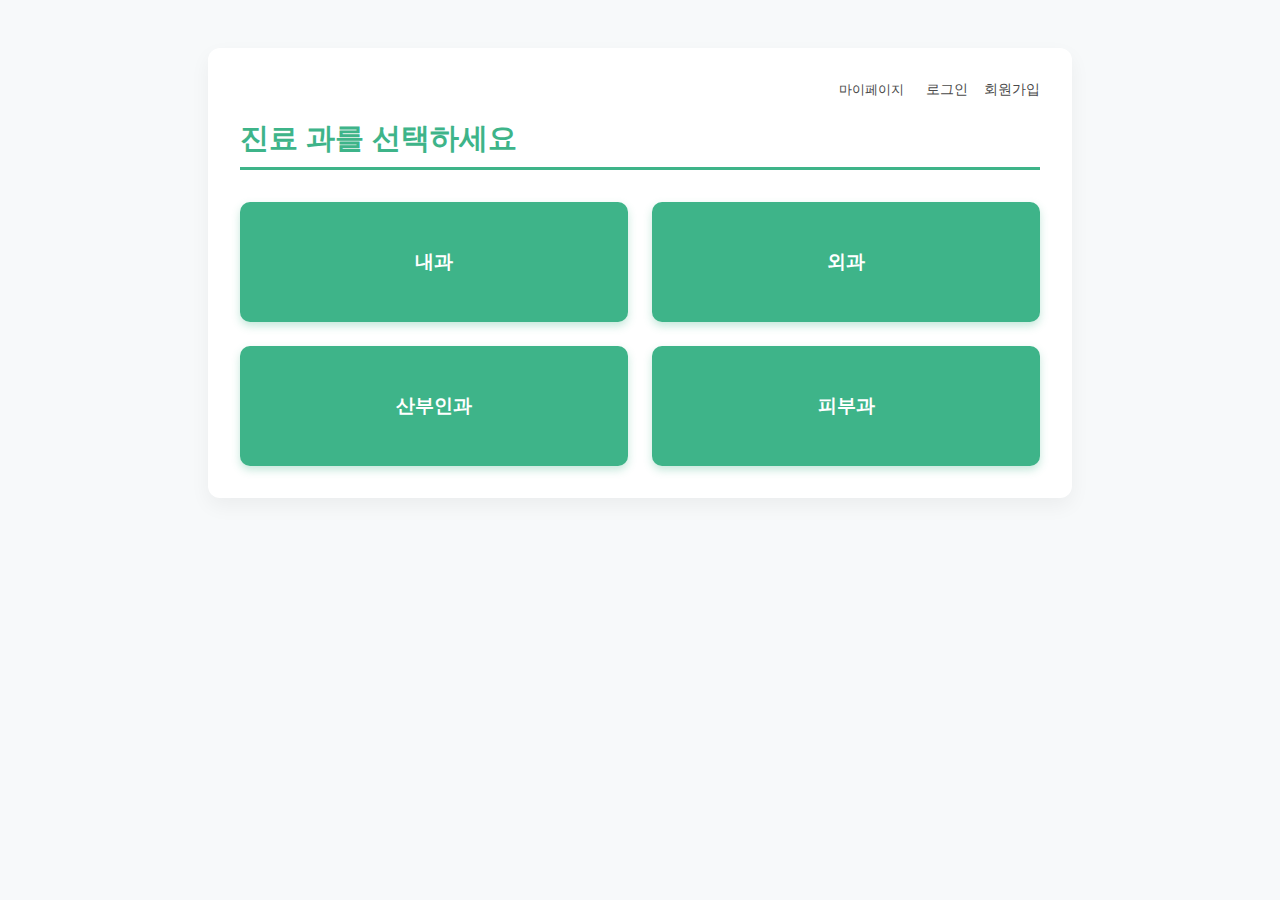
<file: src/main/resources/templates/index.html>
<!DOCTYPE html>
<html xmlns:th="http://www.thymeleaf.org" lang="ko">
<head>
    <meta charset="UTF-8" />
    <title>뚝닥닥 - 진료과 선택</title>
    <style>
        /* ====== 민트톤 모던 스타일 ====== */
        :root {
          --mint-primary: #3EB489;
          --mint-light: #E0F2F1;
          --mint-dark: #2A7864;
          --gray-light: #F7F9FA;
          --gray-dark: #4A4A4A;
          --white: #FFFFFF;
        }

        body {
          font-family: 'Segoe UI', Tahoma, Geneva, Verdana, sans-serif;
          background-color: var(--gray-light);
          color: var(--gray-dark);
          margin: 0;
          padding: 0;
        }

        .container {
          max-width: 800px;
          margin: 3rem auto;
          padding: 2rem;
          background-color: var(--white);
          border-radius: 12px;
          box-shadow: 0 8px 20px rgba(0, 0, 0, 0.05);
        }

        .top-bar {
          display: flex;
          justify-content: flex-end;
          gap: 1rem;
          font-size: 0.9rem;
          margin-bottom: 1rem;
          color: var(--gray-mid);
        }

        .top-bar a {
          color: var(--gray-mid);
          text-decoration: none;
          font-weight: 500;
          transition: color 0.3s ease;
        }

        .top-bar a:hover {
          color: var(--mint-dark);
        }

        h1 {
          color: var(--mint-primary);
          font-weight: 700;
          margin-bottom: 1.5rem;
          border-bottom: 3px solid var(--mint-primary);
          padding-bottom: 0.5rem;
          font-size: 1.8rem;
        }

        /* 버튼 그리드 */
        .dept-grid {
          display: grid;
          grid-template-columns: 1fr 1fr;
          gap: 1.5rem;
          margin-top: 2rem;
        }

        .dept-btn {
          width: 100%;
          height: 120px;
          background-color: var(--mint-primary);
          color: var(--white);
          border: none;
          border-radius: 10px;
          font-size: 1.2rem;
          font-weight: 600;
          cursor: pointer;
          box-shadow: 0 4px 8px rgba(62, 180, 137, 0.3);
          transition: all 0.3s ease;
          padding: 1rem;
        }

        .dept-btn:hover {
          background-color: var(--mint-dark);
          box-shadow: 0 6px 12px rgba(42, 120, 100, 0.4);
        }

        @media (max-width: 600px) {
          .dept-grid {
            grid-template-columns: 1fr;
          }

          .dept-btn {
            height: 100px;
          }
        }
    </style>
</head>
<body>

<div class="container">
    <!-- 상단 링크 -->
    <div class="top-bar">
        <button onclick="goToMypage()" style="background: none; border: none; color: inherit; cursor: pointer;">마이페이지</button>
        <a href="/login">로그인</a>
        <a href="/regist">회원가입</a>
    </div>

    <!-- 제목 -->
    <h1>진료 과를 선택하세요</h1>

    <!-- 진료과 버튼 -->
    <form action="/dept/list" method="get">
        <div class="dept-grid">
            <button class="dept-btn" name="name" value="내과">내과</button>
            <button class="dept-btn" name="name" value="외과">외과</button>
            <button class="dept-btn" name="name" value="산부인과">산부인과</button>
            <button class="dept-btn" name="name" value="피부과">피부과</button>
        </div>
    </form>
</div>

<script>
    function goToMypage() {
      const token = localStorage.getItem("token");
      if (!token) {
        alert("로그인이 필요합니다.");
        location.href = "/login";
        return;
      }
      location.href = "/mypage";
    }
</script>

</body>
</html>
</file>
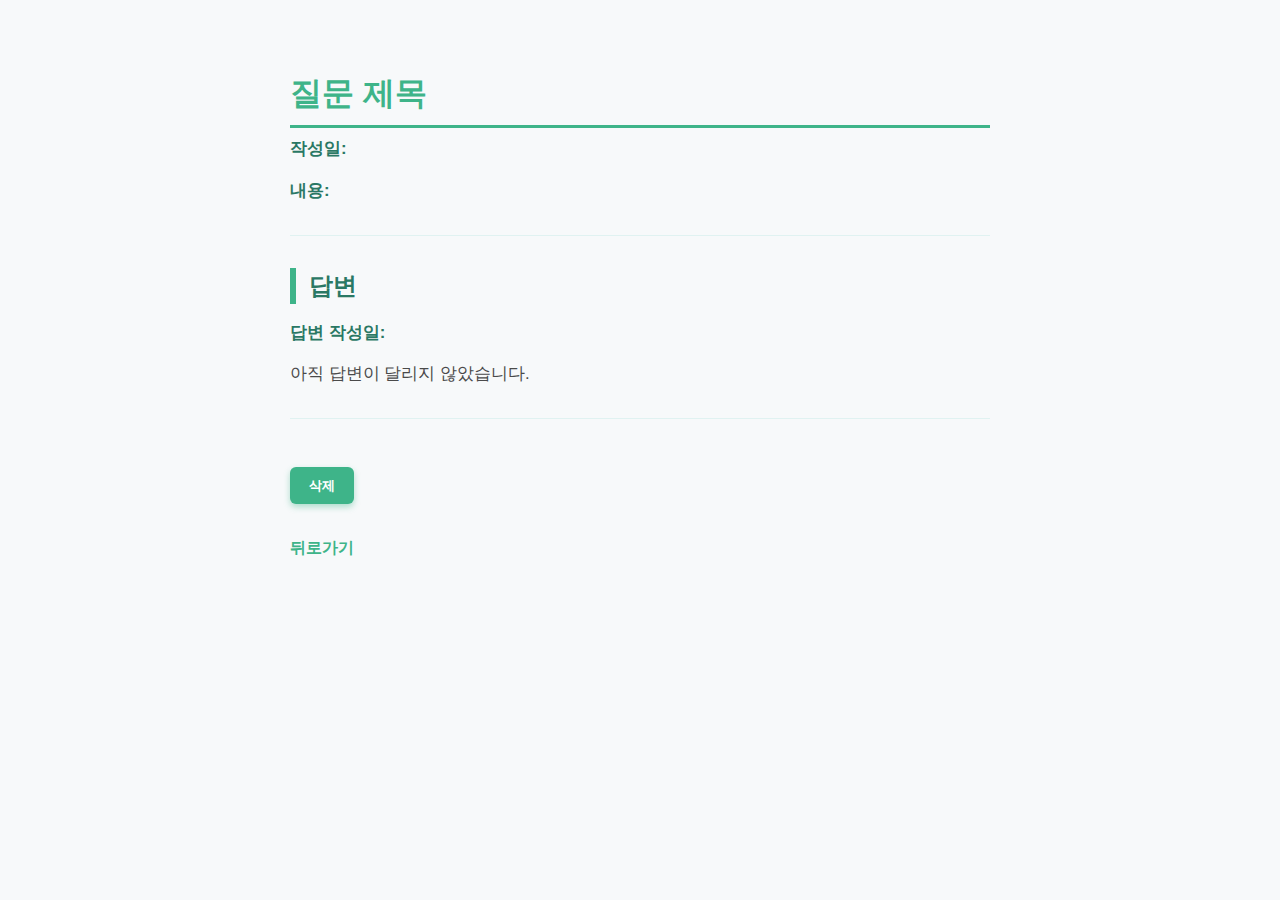
<file: src/main/resources/templates/detail.html>
<!DOCTYPE html>
<html xmlns:th="http://www.thymeleaf.org" lang="ko">
<head>
  <meta charset="UTF-8" />
  <title>질문 상세조회</title>
  <style>
    /* ====== 민트톤 모던 스타일 ====== */
    :root {
      --mint-primary: #3EB489;
      --mint-light: #E0F2F1;
      --mint-dark: #2A7864;
      --gray-light: #F7F9FA;
      --gray-mid: #B0B9BD;
      --gray-dark: #4A4A4A;
      --white: #FFFFFF;
    }
    body {
      font-family: 'Segoe UI', Tahoma, Geneva, Verdana, sans-serif;
      background-color: var(--gray-light);
      color: var(--gray-dark);
      margin: 2rem auto;
      max-width: 700px;
      padding: 1rem 2rem;
      line-height: 1.5;
    }
    h1 {
      color: var(--mint-primary);
      font-weight: 700;
      margin-bottom: 0.5rem;
      border-bottom: 3px solid var(--mint-primary);
      padding-bottom: 0.5rem;
    }
    h2 {
      color: var(--mint-dark);
      margin-top: 2rem;
      margin-bottom: 1rem;
      border-left: 6px solid var(--mint-primary);
      padding-left: 0.8rem;
    }
    p {
      margin: 0.3rem 0 1rem 0;
      font-size: 1.05rem;
    }
    strong {
      color: var(--mint-dark);
    }
    hr {
      border: none;
      border-top: 1.5px solid var(--mint-light);
      margin: 2rem 0;
    }
    /* 버튼 */
    button {
      background-color: var(--mint-primary);
      color: var(--white);
      border: none;
      padding: 0.6rem 1.2rem;
      border-radius: 6px;
      font-weight: 600;
      cursor: pointer;
      box-shadow: 0 3px 6px rgba(62, 180, 137, 0.4);
      transition: background-color 0.3s ease;
      margin-top: 1rem;
    }
    button:hover {
      background-color: var(--mint-dark);
      box-shadow: 0 4px 8px rgba(42, 120, 100, 0.6);
    }
    /* 뒤로가기 링크 */
    a {
      display: inline-block;
      margin-top: 2rem;
      color: var(--mint-primary);
      text-decoration: none;
      font-weight: 600;
      transition: color 0.3s ease;
    }
    a:hover {
      color: var(--mint-dark);
      text-decoration: underline;
    }
  </style>
</head>
<body>
<h1 th:text="${qna.title}">질문 제목</h1>

<p><strong>작성일:</strong>
  <span th:text="${qna.createdAt != null ? #temporals.format(qna.createdAt, 'yyyy-MM-dd HH:mm') : '등록일 없음'}"></span>
</p>

<p><strong>내용:</strong></p>
<p th:text="${qna.content}"></p>

<hr/>

<div th:if="${qna.isAnswered == 'Y'}">
  <h2>답변</h2>
  <p th:text="${qna.answer}"></p>
  <p><strong>답변 작성일:</strong>
    <span th:text="${qna.answeredAt != null ? #temporals.format(qna.answeredAt, 'yyyy-MM-dd HH:mm') : '등록일 없음'}"></span>
  </p>
</div>

<div th:if="${qna.isAnswered != 'Y'}">
  <p>아직 답변이 달리지 않았습니다.</p>
</div>

<hr/>

<form th:action="@{/dept/delete}" method="post" onsubmit="return confirm('정말 삭제하시겠습니까?');">
  <input type="hidden" name="id" th:value="${qna.id}" />
  <button type="submit">삭제</button>
</form>

<a href="javascript:history.back()">뒤로가기</a>
</body>
</html>
</file>
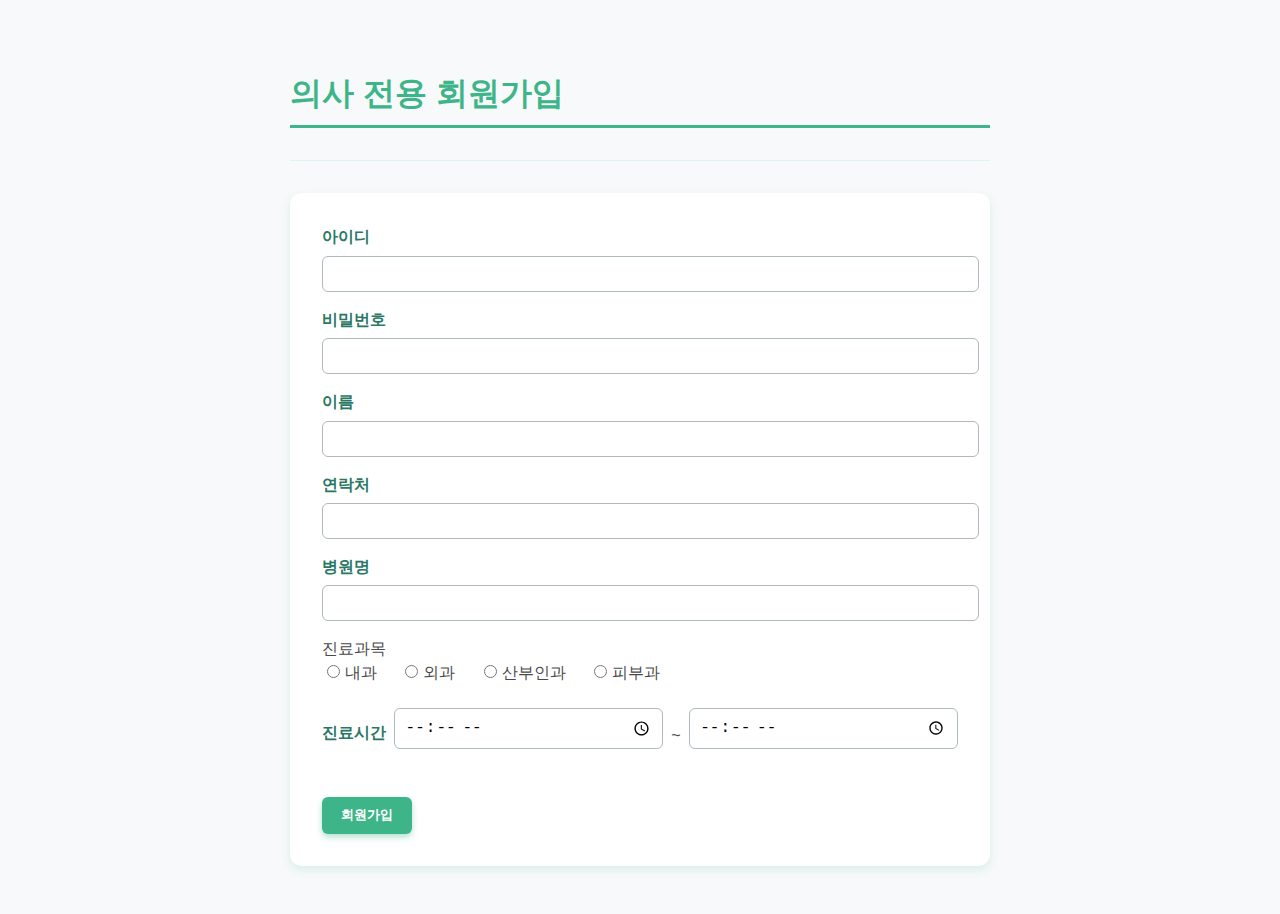
<file: src/main/resources/templates/doctorRegistForm.html>
<!DOCTYPE html>
<html lang="ko">
<head>
  <meta charset="UTF-8" />
  <title>의사 전용 회원가입</title>
  <style>
    /* ====== 민트톤 모던 스타일 ====== */
    :root {
      --mint-primary: #3EB489;
      --mint-light: #E0F2F1;
      --mint-dark: #2A7864;
      --gray-light: #F7F9FA;
      --gray-mid: #B0B9BD;
      --gray-dark: #4A4A4A;
      --white: #FFFFFF;
    }
    body {
      font-family: 'Segoe UI', Tahoma, Geneva, Verdana, sans-serif;
      background-color: var(--gray-light);
      color: var(--gray-dark);
      margin: 2rem auto;
      max-width: 700px;
      padding: 1rem 2rem;
      line-height: 1.5;
    }
    h1 {
      color: var(--mint-primary);
      font-weight: 700;
      margin-bottom: 0.5rem;
      border-bottom: 3px solid var(--mint-primary);
      padding-bottom: 0.5rem;
    }
    h2 {
      color: var(--mint-dark);
      margin-top: 2rem;
      margin-bottom: 1rem;
      border-left: 6px solid var(--mint-primary);
      padding-left: 0.8rem;
    }
    p {
      margin: 0.3rem 0 1rem 0;
      font-size: 1.05rem;
    }
    strong {
      color: var(--mint-dark);
    }
    hr {
      border: none;
      border-top: 1.5px solid var(--mint-light);
      margin: 2rem 0;
    }
    /* 버튼 */
    button, input[type="submit"] {
      background-color: var(--mint-primary);
      color: var(--white);
      border: none;
      padding: 0.6rem 1.2rem;
      border-radius: 6px;
      font-weight: 600;
      cursor: pointer;
      box-shadow: 0 3px 6px rgba(62, 180, 137, 0.4);
      transition: background-color 0.3s ease;
      margin-top: 1rem;
    }
    button:hover, input[type="submit"]:hover {
      background-color: var(--mint-dark);
      box-shadow: 0 4px 8px rgba(42, 120, 100, 0.6);
    }
    /* 뒤로가기 링크 */
    a {
      display: inline-block;
      margin-top: 2rem;
      color: var(--mint-primary);
      text-decoration: none;
      font-weight: 600;
      transition: color 0.3s ease;
    }
    a:hover {
      color: var(--mint-dark);
      text-decoration: underline;
    }
    /* 폼 스타일 */
    form {
      background-color: var(--white);
      padding: 2rem;
      border-radius: 12px;
      box-shadow: 0 4px 10px rgba(62, 180, 137, 0.15);
    }
    label {
      display: block;
      margin-bottom: 0.4rem;
      font-weight: 600;
      color: var(--mint-dark);
    }
    input[type="text"],
    input[type="password"],
    input[type="time"] {
      width: 100%;
      padding: 0.5rem 0.6rem;
      margin-bottom: 1rem;
      border: 1.5px solid var(--gray-mid);
      border-radius: 6px;
      font-size: 1rem;
      transition: border-color 0.3s ease;
    }
    input[type="text"]:focus,
    input[type="password"]:focus,
    input[type="time"]:focus {
      outline: none;
      border-color: var(--mint-primary);
      box-shadow: 0 0 5px var(--mint-light);
    }
    .radio-group {
      margin-bottom: 1rem;
      color: var(--gray-dark);
    }
    .radio-group label {
      display: inline-block;
      margin-right: 1.2rem;
      font-weight: 500;
      cursor: pointer;
      color: var(--gray-dark);
    }
    .radio-group input[type="radio"] {
      margin-right: 0.3rem;
      cursor: pointer;
    }
    .time-group {
      display: flex;
      align-items: center;
      gap: 0.5rem;
      margin-bottom: 1rem;
    }
    .time-group input[type="time"] {
      width: auto;
      flex-grow: 1;
    }
  </style>
</head>
<body>
<h1>의사 전용 회원가입</h1>
<hr>
<form action="/regist/doctorRegist" method="post">
  <label for="username">아이디</label>
  <input type="text" id="username" name="username" required>

  <label for="password">비밀번호</label>
  <input type="password" id="password" name="password" required>

  <label for="name">이름</label>
  <input type="text" id="name" name="name" required>

  <label for="phone">연락처</label>
  <input type="text" id="phone" name="phone" required>

  <label for="hospital">병원명</label>
  <input type="text" id="hospital" name="hospital" required>

  <div class="radio-group">
    <span>진료과목</span><br>
    <label><input type="radio" name="treatType" value="내과" required>내과</label>
    <label><input type="radio" name="treatType" value="외과">외과</label>
    <label><input type="radio" name="treatType" value="산부인과">산부인과</label>
    <label><input type="radio" name="treatType" value="피부과">피부과</label>
  </div>

  <div class="time-group">
    <label for="startHour">진료시간</label>
    <input type="time" id="startHour" name="startHour" required>
    <span>~</span>
    <input type="time" id="endHour" name="endHour" required>
  </div>

  <input type="submit" value="회원가입">
</form>
</body>
</html>
</file>
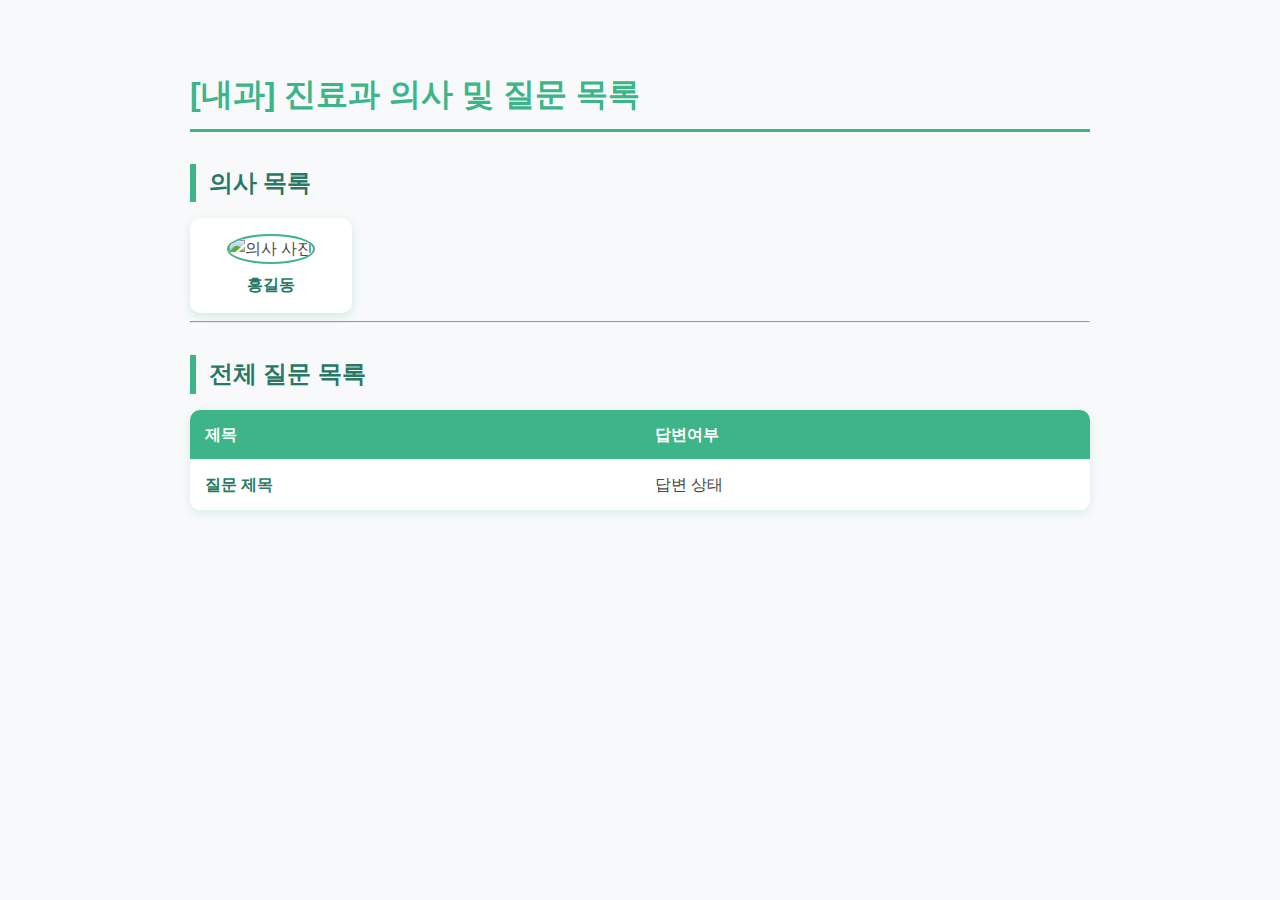
<file: src/main/resources/templates/list.html>
<!DOCTYPE html>
<html xmlns:th="http://www.thymeleaf.org" lang="ko">
<head>
    <title>진료과 질문 목록</title>
    <meta charset="UTF-8">
    <script src="https://code.jquery.com/jquery-3.6.0.min.js"></script>
    <style>
        :root {
          --mint-primary: #3EB489;
          --mint-light: #E0F2F1;
          --mint-dark: #2A7864;
          --gray-light: #F7F9FA;
          --gray-mid: #B0B9BD;
          --gray-dark: #4A4A4A;
          --white: #FFFFFF;
        }
        body {
          font-family: 'Segoe UI', Tahoma, Geneva, Verdana, sans-serif;
          background-color: var(--gray-light);
          color: var(--gray-dark);
          margin: 2rem auto;
          max-width: 900px;
          padding: 1rem 2rem;
          line-height: 1.6;
        }
        h1 {
          color: var(--mint-primary);
          font-weight: 700;
          margin-bottom: 1rem;
          border-bottom: 3px solid var(--mint-primary);
          padding-bottom: 0.5rem;
        }
        h2 {
          color: var(--mint-dark);
          margin-top: 2rem;
          margin-bottom: 1rem;
          border-left: 6px solid var(--mint-primary);
          padding-left: 0.8rem;
        }
        /* 의사 목록 박스 */
        #doctor-list {
          display: flex;
          gap: 20px;
          flex-wrap: wrap;
        }
        .doctor-item {
          background-color: var(--white);
          border-radius: 10px;
          box-shadow: 0 3px 8px rgba(62,180,137,0.2);
          padding: 1rem;
          width: 130px;
          text-align: center;
          cursor: pointer;
          transition: transform 0.3s ease, box-shadow 0.3s ease;
        }
        .doctor-item:hover {
          transform: translateY(-5px);
          box-shadow: 0 6px 15px rgba(42,120,100,0.4);
        }
        .doctor-item img {
          border-radius: 50%;
          margin-bottom: 0.5rem;
          border: 2px solid var(--mint-primary);
        }
        .doctor-item p {
          font-weight: 600;
          color: var(--mint-dark);
          margin: 0;
        }
        /* 의사 프로필 */
        #doctor-profile {
          background-color: var(--white);
          border-radius: 10px;
          box-shadow: 0 3px 8px rgba(62,180,137,0.15);
          padding: 1rem 1.5rem;
          margin-top: 10px;
          display: none;
        }
        #doctor-profile h3 {
          color: var(--mint-primary);
          margin-top: 0;
        }
        #doctor-profile p {
          margin: 0.4rem 0;
        }
        #doctor-profile strong {
          color: var(--mint-dark);
        }
        /* 문의 등록 버튼 */
        #go-write-btn {
          margin-top: 1rem;
          background-color: var(--mint-primary);
          color: var(--white);
          border: none;
          padding: 0.6rem 1.2rem;
          border-radius: 8px;
          font-weight: 700;
          cursor: pointer;
          box-shadow: 0 4px 8px rgba(62,180,137,0.5);
          transition: background-color 0.3s ease;
          display: none;
        }
        #go-write-btn:hover {
          background-color: var(--mint-dark);
          box-shadow: 0 6px 12px rgba(42,120,100,0.7);
        }
        /* 질문 목록 테이블 */
        table {
          width: 100%;
          border-collapse: collapse;
          background-color: var(--white);
          border-radius: 10px;
          overflow: hidden;
          box-shadow: 0 3px 8px rgba(62,180,137,0.15);
        }
        th, td {
          padding: 12px 15px;
          text-align: left;
          border-bottom: 1px solid var(--gray-light);
        }
        th {
          background-color: var(--mint-primary);
          color: var(--white);
          font-weight: 600;
        }
        tbody tr:hover {
          background-color: var(--mint-light);
        }
        tbody tr:last-child td {
          border-bottom: none;
        }
        a {
          color: var(--mint-dark);
          text-decoration: none;
          font-weight: 600;
        }
        a:hover {
          text-decoration: underline;
        }
    </style>
</head>
<body>

<h1 th:text="'[' + ${treatType} + '] 진료과 의사 및 질문 목록'">[내과] 진료과 의사 및 질문 목록</h1>

<!-- 🔹 의사 목록 -->
<div>
    <h2>의사 목록</h2>
    <div id="doctor-list">
        <div th:each="doctor : ${doctorList}" class="doctor-item" th:data-id="${doctor.id}">
            <img th:src="@{/images/doctor_placeholder.png}" alt="의사 사진" width="100" height="100" />
            <p th:text="${doctor.member.name}">홍길동</p>
        </div>
    </div>
</div>

<hr/>

<!-- 🔹 선택 의사 프로필 -->
<div id="doctor-profile">
    <h3>의사 정보</h3>
    <p><strong>이름:</strong> <span id="doc-name"></span></p>
    <p><strong>병원:</strong> <span id="doc-hospital"></span></p>
    <p><strong>진료과목:</strong> <span id="doc-treat"></span></p>
    <p><strong>진료시간:</strong> <span id="doc-time"></span></p>
</div>

<!-- 등록 버튼 (선택한 의사 정보 아래에 추가) -->
<div>
    <button id="go-write-btn">문의 등록</button>
</div>

<!-- 🔹 질문 목록 -->
<div id="doctor-questions" style="margin-top: 20px;">
    <h2>전체 질문 목록</h2>
    <table>
        <thead>
        <tr>
            <th>제목</th>
            <th>답변여부</th>
        </tr>
        </thead>
        <tbody id="qna-table-body">
        <tr th:each="qna : ${qnaList}">
            <td><a th:href="@{'/dept/detail?id=' + ${qna.id}}" th:text="${qna.title}">질문 제목</a></td>
            <td th:text="${qna.isAnswered == 'Y' ? '답변 완료' : '미답변'}">답변 상태</td>
        </tr>
        </tbody>
    </table>
</div>

<script>
    let selectedDoctorId = null;

    $(document).on('click', '.doctor-item', function () {
        selectedDoctorId = $(this).data('id');
        $('#go-write-btn').show();

        $.ajax({
            url: '/dept/doctor',
            method: 'GET',
            data: { id: selectedDoctorId },
            success: function(data) {
                $('#doc-name').text(data.doctor.name);
                $('#doc-hospital').text(data.doctor.hospital);
                $('#doc-treat').text(data.doctor.treatType);
                $('#doc-time').text(data.doctor.hTime);
                $('#doctor-profile').show();

                let tbody = '';
                data.qnaList.forEach(qna => {
                    tbody += '<tr>' +
                        '<td><a href="/dept/detail?id=' + qna.id + '">' + qna.title + '</a></td>' +
                        '<td>' + (qna.isAnswered === 'Y' ? '답변 완료' : '미답변') + '</td>' +
                        '</tr>';
                });
                $('#qna-table-body').html(tbody);
            },
            error: function () {
                alert('의사 정보를 불러오는 데 실패했습니다.');
            }
        });
    });

    $('#go-write-btn').on('click', function () {
        if (selectedDoctorId) {
            location.href = '/qna/write?doctorId=' + selectedDoctorId;
        }
    });
</script>

</body>
</html>
</file>
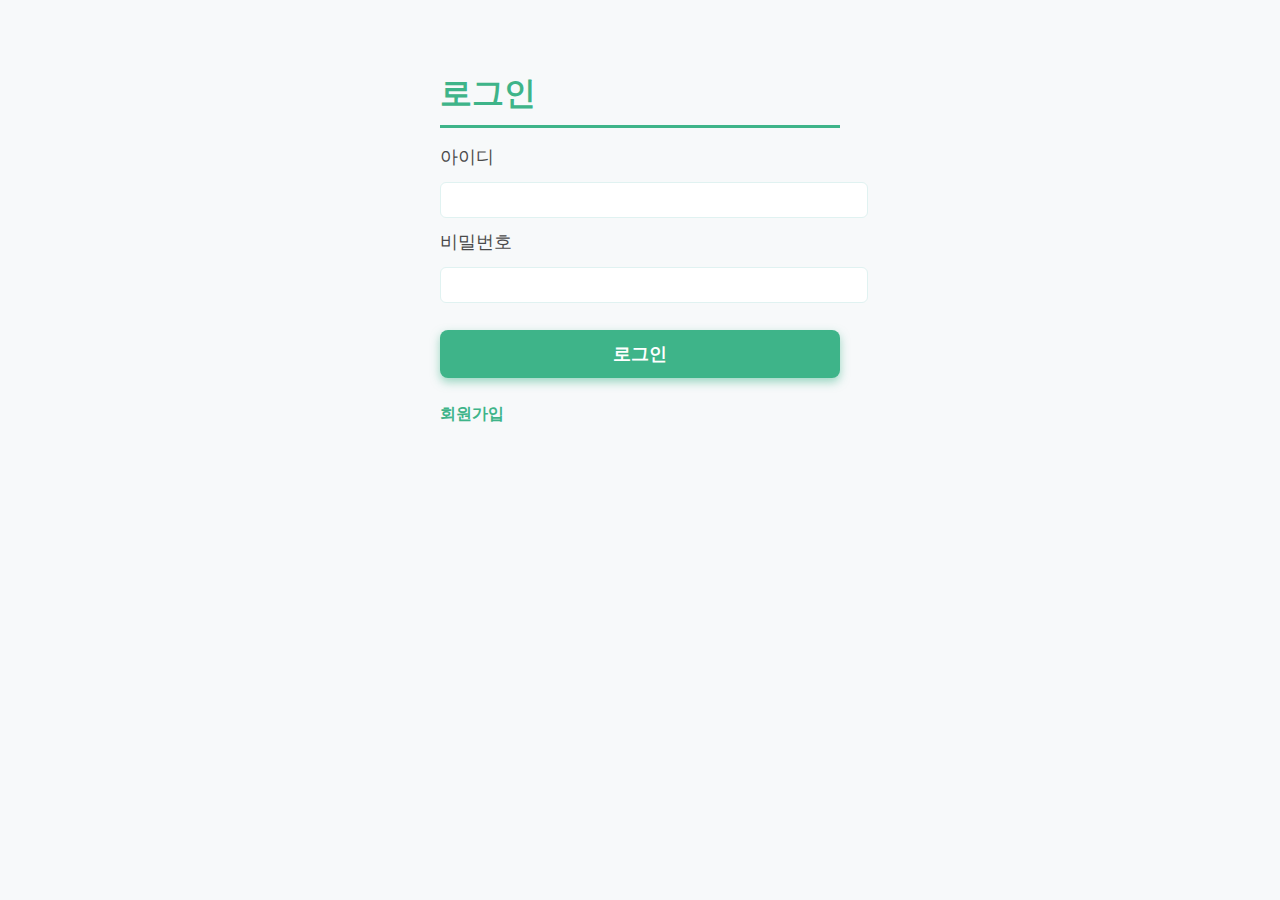
<file: src/main/resources/templates/loginForm.html>
<!DOCTYPE html>
<html lang="en" xmlns:th="http://www.thymeleaf.org">
<head>
    <meta charset="UTF-8" />
    <title>로그인</title>
    <style>
        :root {
          --mint-primary: #3EB489;
          --mint-light: #E0F2F1;
          --mint-dark: #2A7864;
          --gray-light: #F7F9FA;
          --gray-mid: #B0B9BD;
          --gray-dark: #4A4A4A;
          --white: #FFFFFF;
        }
        body {
          font-family: 'Segoe UI', Tahoma, Geneva, Verdana, sans-serif;
          background-color: var(--gray-light);
          color: var(--gray-dark);
          margin: 2rem auto;
          max-width: 400px;
          padding: 1rem 2rem;
          line-height: 1.5;
        }
        h1 {
          color: var(--mint-primary);
          font-weight: 700;
          margin-bottom: 1rem;
          border-bottom: 3px solid var(--mint-primary);
          padding-bottom: 0.5rem;
        }
        form {
          margin-top: 1rem;
        }
        label, input {
          display: block;
          font-size: 1.1rem;
          margin-bottom: 0.7rem;
        }
        input[type="text"],
        input[type="password"] {
          width: 100%;
          padding: 0.5rem 0.8rem;
          font-size: 1rem;
          border: 1.5px solid var(--mint-light);
          border-radius: 6px;
          transition: border-color 0.3s ease;
        }
        input[type="text"]:focus,
        input[type="password"]:focus {
          border-color: var(--mint-primary);
          outline: none;
        }
        button {
          background-color: var(--mint-primary);
          color: var(--white);
          border: none;
          padding: 0.75rem 1.5rem;
          border-radius: 8px;
          font-weight: 700;
          font-size: 1.1rem;
          cursor: pointer;
          box-shadow: 0 4px 10px rgba(62, 180, 137, 0.5);
          transition: background-color 0.3s ease;
          margin-top: 1rem;
          width: 100%;
        }
        button:hover {
          background-color: var(--mint-dark);
          box-shadow: 0 5px 12px rgba(42, 120, 100, 0.7);
        }
        a {
          display: inline-block;
          margin-top: 1.5rem;
          color: var(--mint-primary);
          text-decoration: none;
          font-weight: 600;
          transition: color 0.3s ease;
        }
        a:hover {
          color: var(--mint-dark);
          text-decoration: underline;
        }
    </style>
</head>
<body>
<h1>로그인</h1>
<form>
    <label for="username">아이디</label>
    <input type="text" id="username" name="username" autocomplete="username" />

    <label for="password">비밀번호</label>
    <input type="password" id="password" name="password" autocomplete="current-password" />

    <button type="button" onclick="login()">로그인</button>
</form>
<a href="/regist">회원가입</a>

<script>
    function login() {
        const username = document.getElementById('username').value.trim();
        const password = document.getElementById('password').value.trim();

        if(!username || !password) {
            alert('아이디와 비밀번호를 모두 입력해주세요.');
            return;
        }

        fetch('/login/loginReg', {
            method: 'POST',
            headers: {'Content-Type': 'application/json'},
            body: JSON.stringify({ username, password })
        })
        .then(res => {
            if (res.status === 200) {
                const token = res.headers.get('Authorization');
                return res.json().then(data => ({ role: data.role, token }));
            } else {
                return res.text().then(msg => { throw new Error(msg); });
            }
        })
        .then(data => {
            if (data.token) {
                localStorage.setItem('token', data.token);
            }
            if (data.role === 'DOCTOR') {
                location.href = '/doc/qnaList';
            } else {
                location.href = '/';
            }
        })
        .catch(err => {
            alert(err.message || '아이디 또는 비밀번호를 확인하세요');
        });
    }
</script>

</body>
</html>
</file>
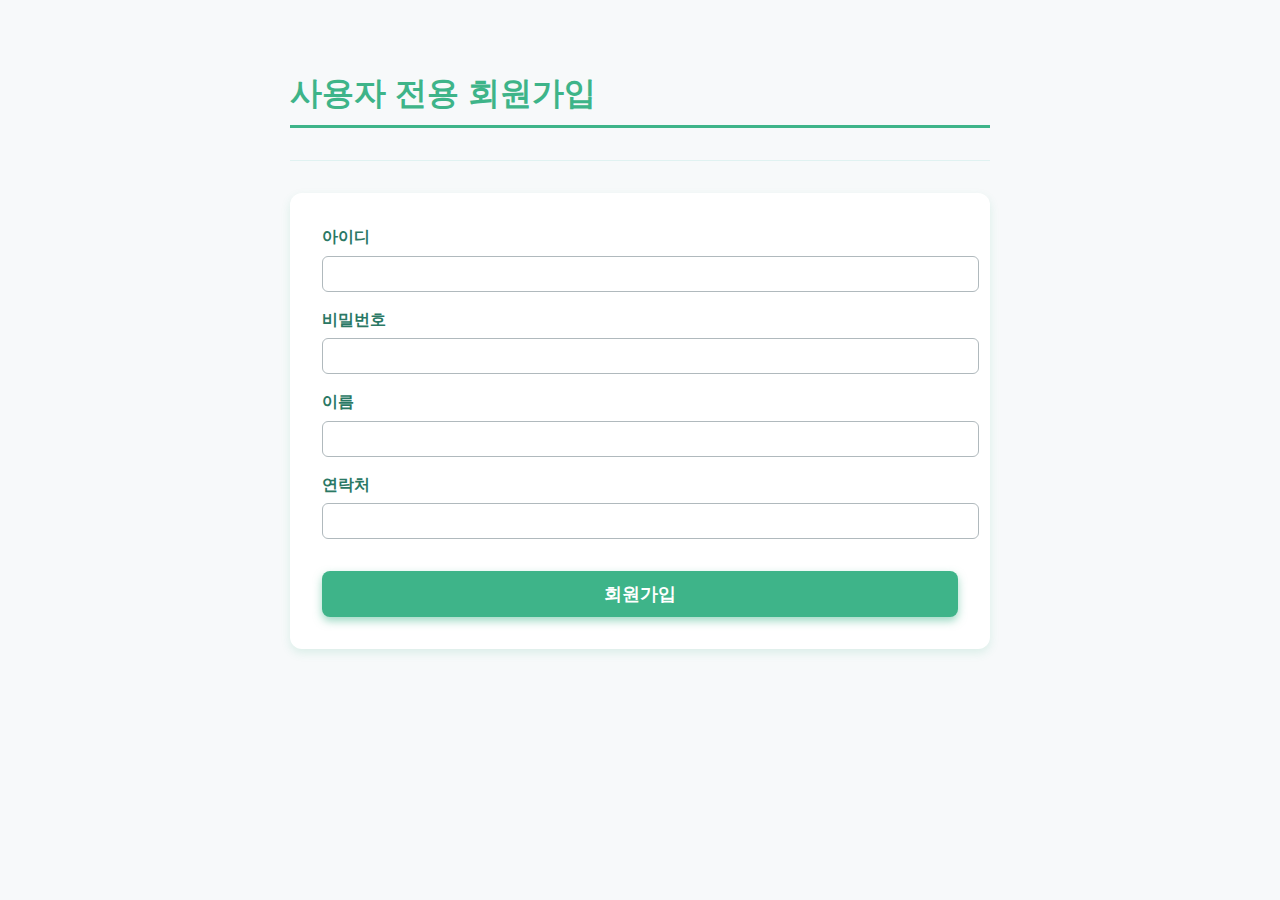
<file: src/main/resources/templates/memberRegistForm.html>
<!DOCTYPE html>
<html lang="ko">
<head>
    <meta charset="UTF-8" />
    <title>사용자 전용 회원가입</title>
    <style>
        :root {
          --mint-primary: #3EB489;
          --mint-light: #E0F2F1;
          --mint-dark: #2A7864;
          --gray-light: #F7F9FA;
          --gray-mid: #B0B9BD;
          --gray-dark: #4A4A4A;
          --white: #FFFFFF;
        }
        body {
          font-family: 'Segoe UI', Tahoma, Geneva, Verdana, sans-serif;
          background-color: var(--gray-light);
          color: var(--gray-dark);
          margin: 2rem auto;
          max-width: 700px;
          padding: 1rem 2rem;
          line-height: 1.5;
        }
        h1 {
          color: var(--mint-primary);
          font-weight: 700;
          margin-bottom: 0.5rem;
          border-bottom: 3px solid var(--mint-primary);
          padding-bottom: 0.5rem;
        }
        hr {
          border: none;
          border-top: 1.5px solid var(--mint-light);
          margin: 2rem 0;
        }
        form {
          background-color: var(--white);
          padding: 2rem;
          border-radius: 12px;
          box-shadow: 0 4px 10px rgba(62, 180, 137, 0.15);
        }
        label {
          display: block;
          margin-bottom: 0.4rem;
          font-weight: 600;
          color: var(--mint-dark);
        }
        input[type="text"],
        input[type="password"] {
          width: 100%;
          padding: 0.5rem 0.6rem;
          margin-bottom: 1rem;
          border: 1.5px solid var(--gray-mid);
          border-radius: 6px;
          font-size: 1rem;
          transition: border-color 0.3s ease;
        }
        input[type="text"]:focus,
        input[type="password"]:focus {
          outline: none;
          border-color: var(--mint-primary);
          box-shadow: 0 0 5px var(--mint-light);
        }
        input[type="submit"] {
          background-color: var(--mint-primary);
          color: var(--white);
          border: none;
          padding: 0.7rem 1.5rem;
          border-radius: 8px;
          font-weight: 700;
          cursor: pointer;
          box-shadow: 0 4px 8px rgba(62, 180, 137, 0.5);
          transition: background-color 0.3s ease;
          margin-top: 1rem;
          font-size: 1.1rem;
          width: 100%;
        }
        input[type="submit"]:hover {
          background-color: var(--mint-dark);
          box-shadow: 0 6px 12px rgba(42, 120, 100, 0.7);
        }
    </style>
</head>
<body>
<h1>사용자 전용 회원가입</h1>
<hr>
<form action="/regist/memberRegist" method="post">
    <label for="username">아이디</label>
    <input type="text" id="username" name="username" required>

    <label for="password">비밀번호</label>
    <input type="password" id="password" name="password" required>

    <label for="name">이름</label>
    <input type="text" id="name" name="name" required>

    <label for="phone">연락처</label>
    <input type="text" id="phone" name="phone" required>

    <input type="submit" value="회원가입">
</form>
</body>
</html>
</file>
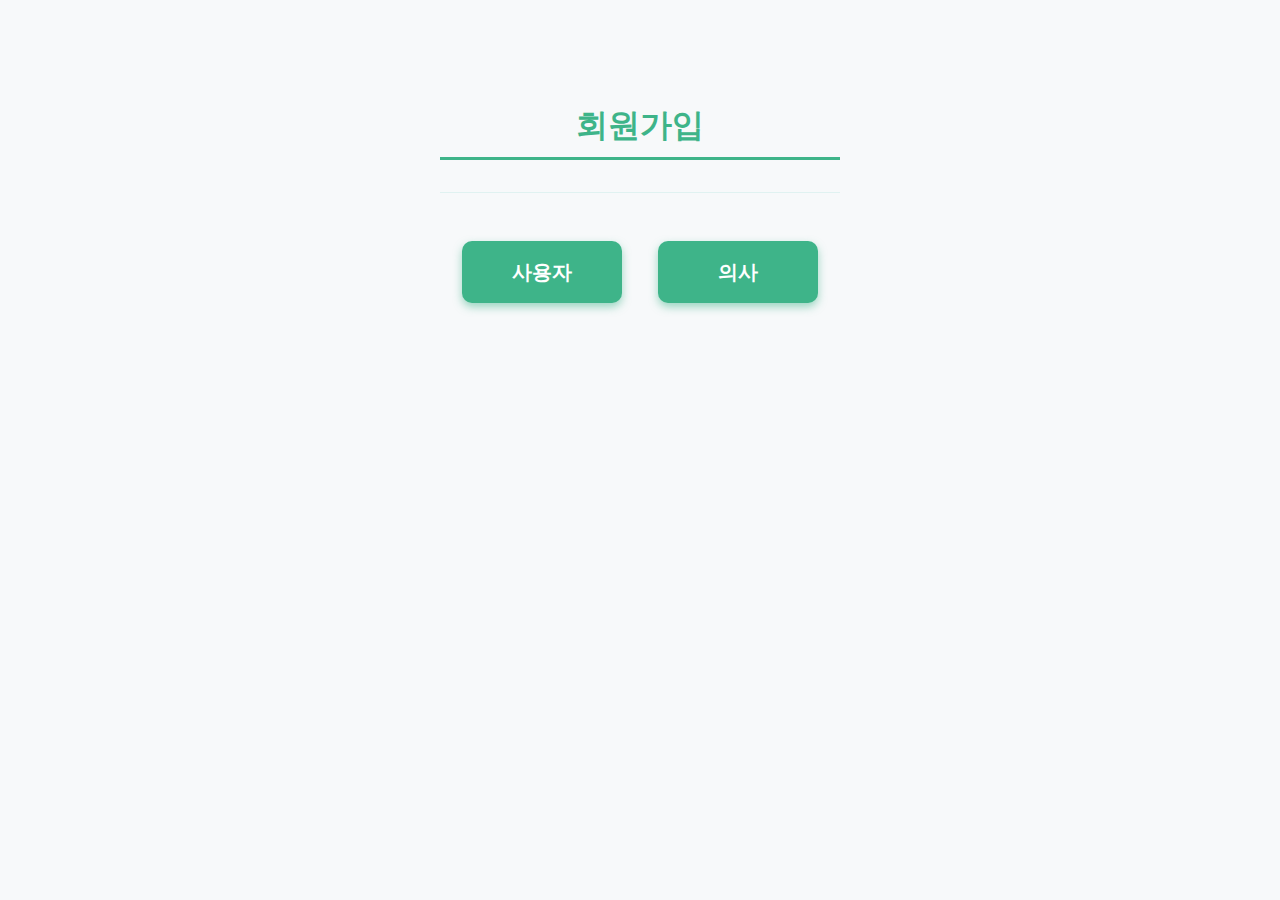
<file: src/main/resources/templates/regist.html>
<!DOCTYPE html>
<html lang="ko">
<head>
    <meta charset="UTF-8" />
    <title>회원가입 선택</title>
    <style>
        :root {
          --mint-primary: #3EB489;
          --mint-light: #E0F2F1;
          --mint-dark: #2A7864;
          --gray-light: #F7F9FA;
          --gray-mid: #B0B9BD;
          --gray-dark: #4A4A4A;
          --white: #FFFFFF;
        }
        body {
          font-family: 'Segoe UI', Tahoma, Geneva, Verdana, sans-serif;
          background-color: var(--gray-light);
          color: var(--gray-dark);
          margin: 3rem auto;
          max-width: 400px;
          padding: 2rem;
          text-align: center;
          line-height: 1.5;
        }
        h1 {
          color: var(--mint-primary);
          font-weight: 700;
          margin-bottom: 0.5rem;
          border-bottom: 3px solid var(--mint-primary);
          padding-bottom: 0.5rem;
        }
        hr {
          border: none;
          border-top: 1.5px solid var(--mint-light);
          margin: 2rem 0;
        }
       a {
          display: inline-block;
          width: 160px;
          margin: 1rem 1rem 0 1rem;
          padding: 1rem 0;
          font-size: 1.25rem;
          background-color: var(--mint-primary);
          color: var(--white);
          text-decoration: none;
          font-weight: 700;
          border-radius: 10px;
          box-shadow: 0 4px 8px rgba(62, 180, 137, 0.5);
          transition: background-color 0.3s ease;
          cursor: pointer;
        }
        a:hover {
          background-color: var(--mint-dark);
          box-shadow: 0 6px 12px rgba(42, 120, 100, 0.7);
          text-decoration: none;
        }

    </style>
</head>
<body>
<h1>회원가입</h1>
<hr>
<a href="/regist/memberRegistForm">사용자</a>
<a href="/regist/doctorRegistForm">의사</a>
</body>
</html>
</file>
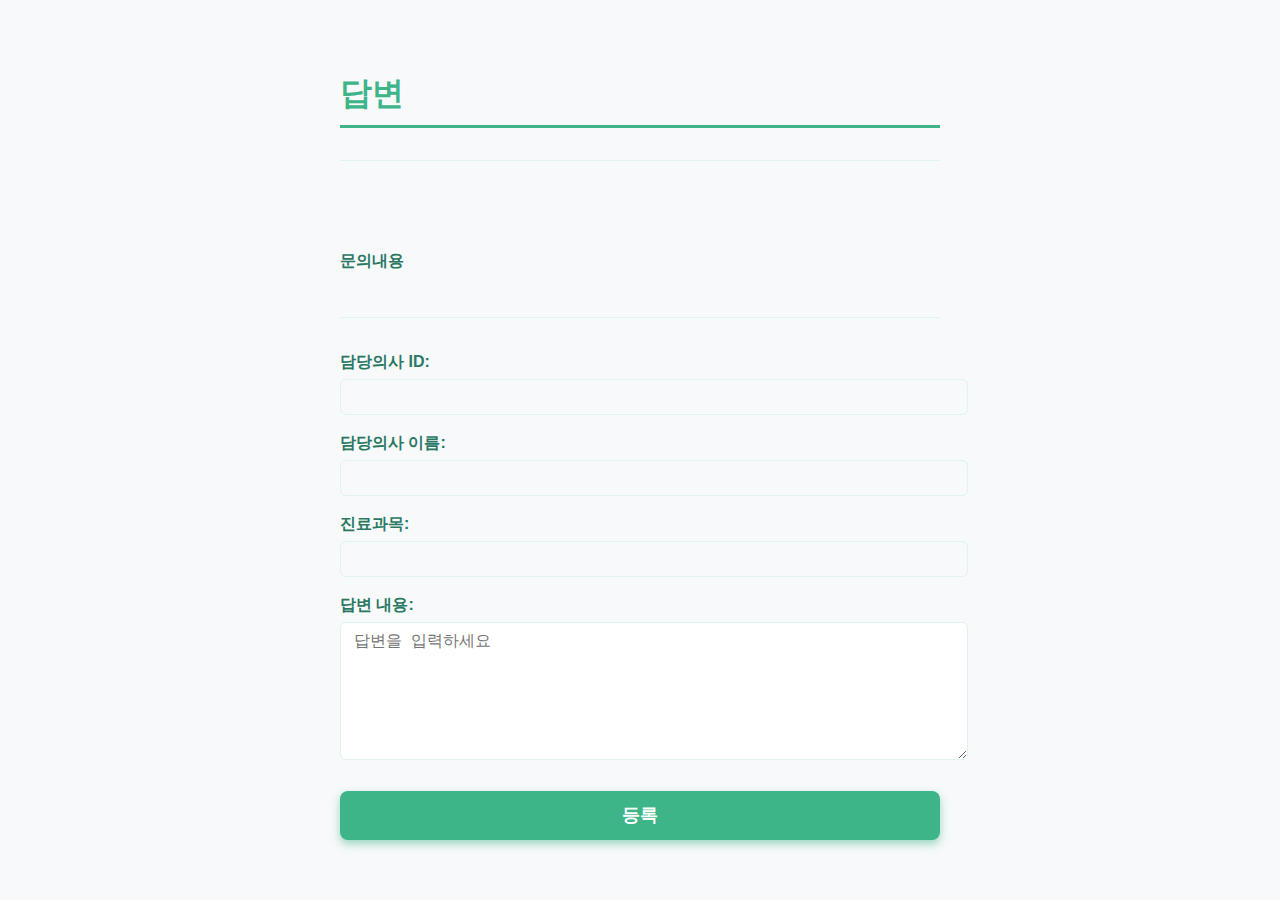
<file: src/main/resources/templates/doctor/replyForm.html>
<!DOCTYPE html>
<html lang="en" xmlns:th="http://www.thymeleaf.org">
<head>
    <meta charset="UTF-8" />
    <title>Doctor Reply Form</title>
    <style>
        :root {
          --mint-primary: #3EB489;
          --mint-light: #E0F2F1;
          --mint-dark: #2A7864;
          --gray-light: #F7F9FA;
          --gray-mid: #B0B9BD;
          --gray-dark: #4A4A4A;
          --white: #FFFFFF;
        }
        body {
          font-family: 'Segoe UI', Tahoma, Geneva, Verdana, sans-serif;
          background-color: var(--gray-light);
          color: var(--gray-dark);
          margin: 2rem auto;
          max-width: 600px;
          padding: 1rem 2rem;
          line-height: 1.5;
        }
        h1 {
          color: var(--mint-primary);
          font-weight: 700;
          margin-bottom: 1rem;
          border-bottom: 3px solid var(--mint-primary);
          padding-bottom: 0.5rem;
        }
        hr {
          border: none;
          border-top: 1.5px solid var(--mint-light);
          margin: 2rem 0;
        }
        table {
          width: 100%;
          border-collapse: collapse;
          margin-bottom: 1.5rem;
          font-size: 1rem;
          color: var(--gray-dark);
        }
        td {
          padding: 0.5rem 0;
        }
        strong {
          color: var(--mint-dark);
          font-weight: 600;
        }
        form label {
          display: block;
          margin-top: 1rem;
          margin-bottom: 0.3rem;
          font-weight: 600;
          color: var(--mint-dark);
        }
        input[type="text"],
        textarea {
          width: 100%;
          padding: 0.5rem 0.8rem;
          border: 1.5px solid var(--mint-light);
          border-radius: 6px;
          font-size: 1rem;
          color: var(--gray-dark);
          resize: vertical;
          transition: border-color 0.3s ease;
        }
        input[type="text"]:focus,
        textarea:focus {
          border-color: var(--mint-primary);
          outline: none;
        }
        textarea {
          min-height: 120px;
        }
        input[readonly] {
          background-color: var(--gray-light);
          cursor: not-allowed;
        }
        button {
          background-color: var(--mint-primary);
          color: var(--white);
          border: none;
          padding: 0.8rem 1.6rem;
          border-radius: 8px;
          font-weight: 700;
          font-size: 1.1rem;
          cursor: pointer;
          box-shadow: 0 4px 8px rgba(62, 180, 137, 0.5);
          transition: background-color 0.3s ease;
          margin-top: 1.5rem;
          width: 100%;
        }
        button:hover {
          background-color: var(--mint-dark);
          box-shadow: 0 5px 12px rgba(42, 120, 100, 0.7);
        }
    </style>
</head>
<body>
<h1>답변</h1>
<hr>

<table>
    <tbody>
    <tr>
        <td th:text="|작성일: ${#temporals.format(qna.createdAt, 'yyyy-MM-dd HH:mm:ss')}|"></td>
    </tr>
    <tr>
        <td th:text="|작성자: ${qna.writer.username}|"></td>
    </tr>
    <tr>
        <td th:text="|제목: ${qna.title}|"></td>
    </tr>
    <tr>
        <td>
            <strong>문의내용</strong><br>
            <div th:text="${qna.content}" style="white-space: pre-line; padding-top:0.25rem;"></div>
        </td>
    </tr>
    </tbody>
</table>

<hr>

<form action="/doc/regProc" method="post">
    <input type="hidden" name="id" th:value="${qna.id}">

    <label for="username">담당의사 ID:</label>
    <input type="text" id="username" name="username" th:value="${doctor.member.username}" readonly>

    <label for="name">담당의사 이름:</label>
    <input type="text" id="name" name="name" th:value="${doctor.member.name}" readonly>

    <label for="treatType">진료과목:</label>
    <input type="text" id="treatType" name="treatType" th:value="${doctor.treatType}" readonly>

    <label for="answer">답변 내용:</label>
    <textarea id="answer" name="answer" placeholder="답변을 입력하세요"></textarea>

    <button type="submit">등록</button>
</form>
</body>
</html>
</file>
